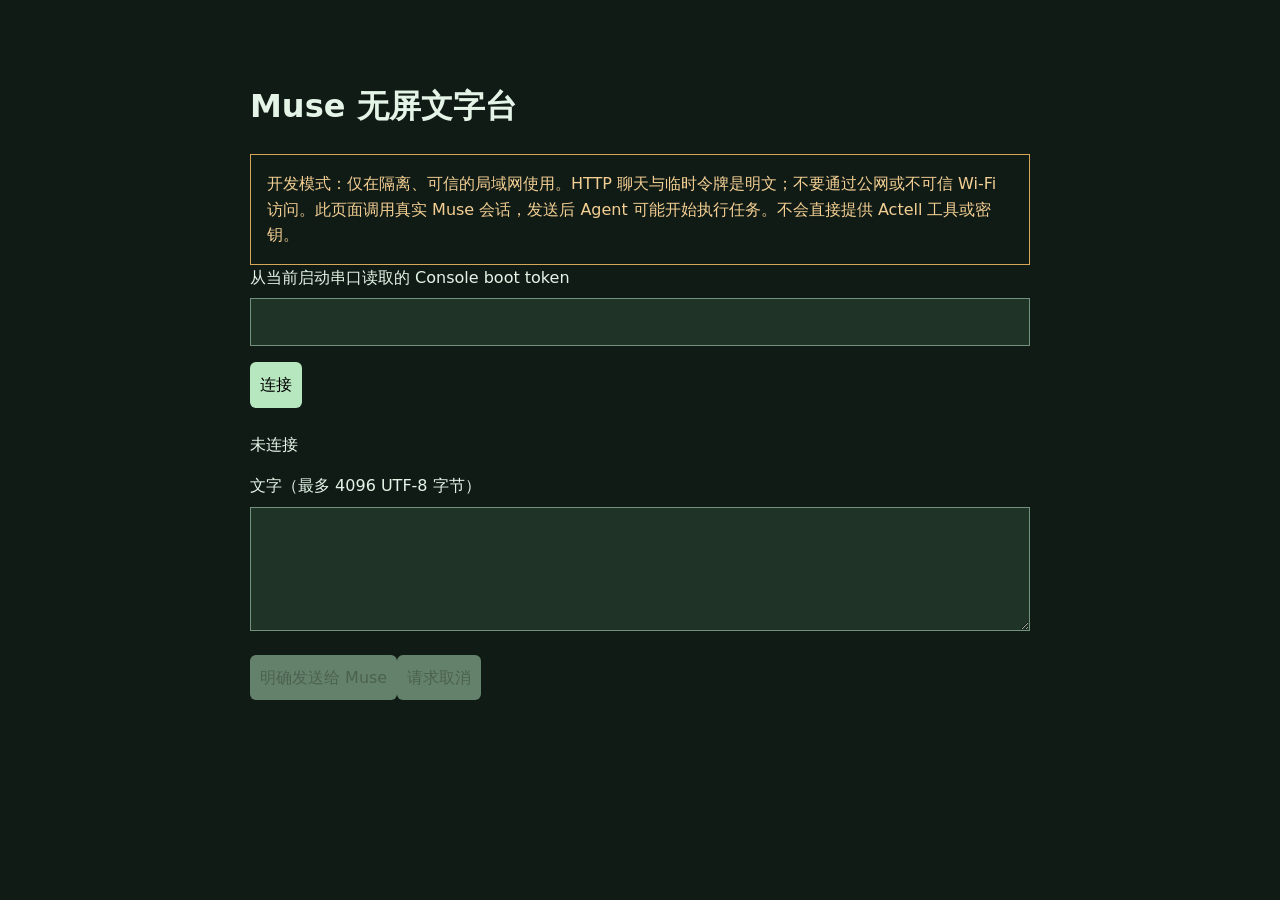
<file: bridge/extensions/headless-console/headless.html>
<!doctype html><html lang="zh-CN"><meta charset="utf-8"><meta name="viewport" content="width=device-width,initial-scale=1"><title>Muse Headless · ESP32-S3</title><style>body{max-width:780px;margin:40px auto;padding:20px;background:#111b16;color:#e4f5e8;font:16px/1.6 system-ui}aside{border:1px solid #d7a657;padding:16px;color:#f3cf93}input,textarea,button{font:inherit;padding:10px;margin:8px 0;box-sizing:border-box}input,textarea{width:100%;background:#203327;color:white;border:1px solid #73927d}button{background:#b7e7bf;border:0;border-radius:6px;cursor:pointer}button:disabled{opacity:.5}pre{white-space:pre-wrap;overflow-wrap:anywhere;max-height:450px;overflow:auto}</style><h1>Muse 无屏文字台</h1><aside>开发模式：仅在隔离、可信的局域网使用。HTTP 聊天与临时令牌是明文；不要通过公网或不可信 Wi-Fi 访问。此页面调用真实 Muse 会话，发送后 Agent 可能开始执行任务。不会直接提供 Actell 工具或密钥。</aside><label>从当前启动串口读取的 Console boot token<input id="token" type="password" autocomplete="off" maxlength="32" spellcheck="false"></label><button id="connect">连接</button><p id="status" role="status">未连接</p><label>文字（最多 4096 UTF-8 字节）<textarea id="text" rows="4" maxlength="4096"></textarea></label><button id="send" disabled>明确发送给 Muse</button><button id="cancel" disabled>请求取消</button><pre id="out" aria-live="polite"></pre><script>
'use strict';const $=x=>document.getElementById(x);let token='',cursor=0,connected=false,running=false,pending=false,timer=null,generation=0,lines=[];
function log(s){lines.push(typeof s==='string'?s:JSON.stringify(s));lines=lines.slice(-120);$('out').textContent=lines.join('\n');}
function controls(){$('send').disabled=!connected||running||pending;$('cancel').disabled=!connected||!running;}
async function api(path,data){const r=await fetch(path,{method:'POST',headers:{'Content-Type':'application/json','X-Console-Token':token},body:JSON.stringify(data),cache:'no-store'});const j=await r.json();if(!r.ok)throw new Error(j.error||r.status);return j;}
async function poll(g){try{const j=await api('/api/events',{after:cursor});if(g!==generation)return;cursor=j.cursor;running=j.active;connected=true;$('status').textContent=j.status+' · '+j.detail;if(j.lost)log('警告：事件缓冲已溢出或板已重启，历史不完整。请到 Muse app 查看完整会话。');j.events.forEach(log);controls();timer=setTimeout(()=>poll(g),1000);}catch(e){if(g!==generation)return;connected=false;controls();$('status').textContent='连接中断，请重新连接；不会重发文字。';log(e.message);}}
$('connect').onclick=()=>{clearTimeout(timer);generation++;token=$('token').value.trim();$('token').value='';if(!/^[0-9a-f]{32}$/.test(token)){log('请输入串口的 32 位启动 token。');return;}cursor=0;poll(generation);};
$('send').onclick=async()=>{if(!connected||running||pending)return;const text=$('text').value.trim();if(!text||new TextEncoder().encode(text).length>4096){log('文字必须为 1..4096 UTF-8 字节。');return;}pending=true;controls();try{log(await api('/api/text',{text}));running=true;}catch(e){log('发送未确认；不会自动重发：'+e.message);}finally{pending=false;controls();}};
$('cancel').onclick=async()=>{$('cancel').disabled=true;try{log(await api('/api/cancel',{}));}catch(e){log('取消未确认：'+e.message);}finally{controls();}};
window.addEventListener('pagehide',()=>{clearTimeout(timer);generation++;token='';});
</script></html>
</file>
